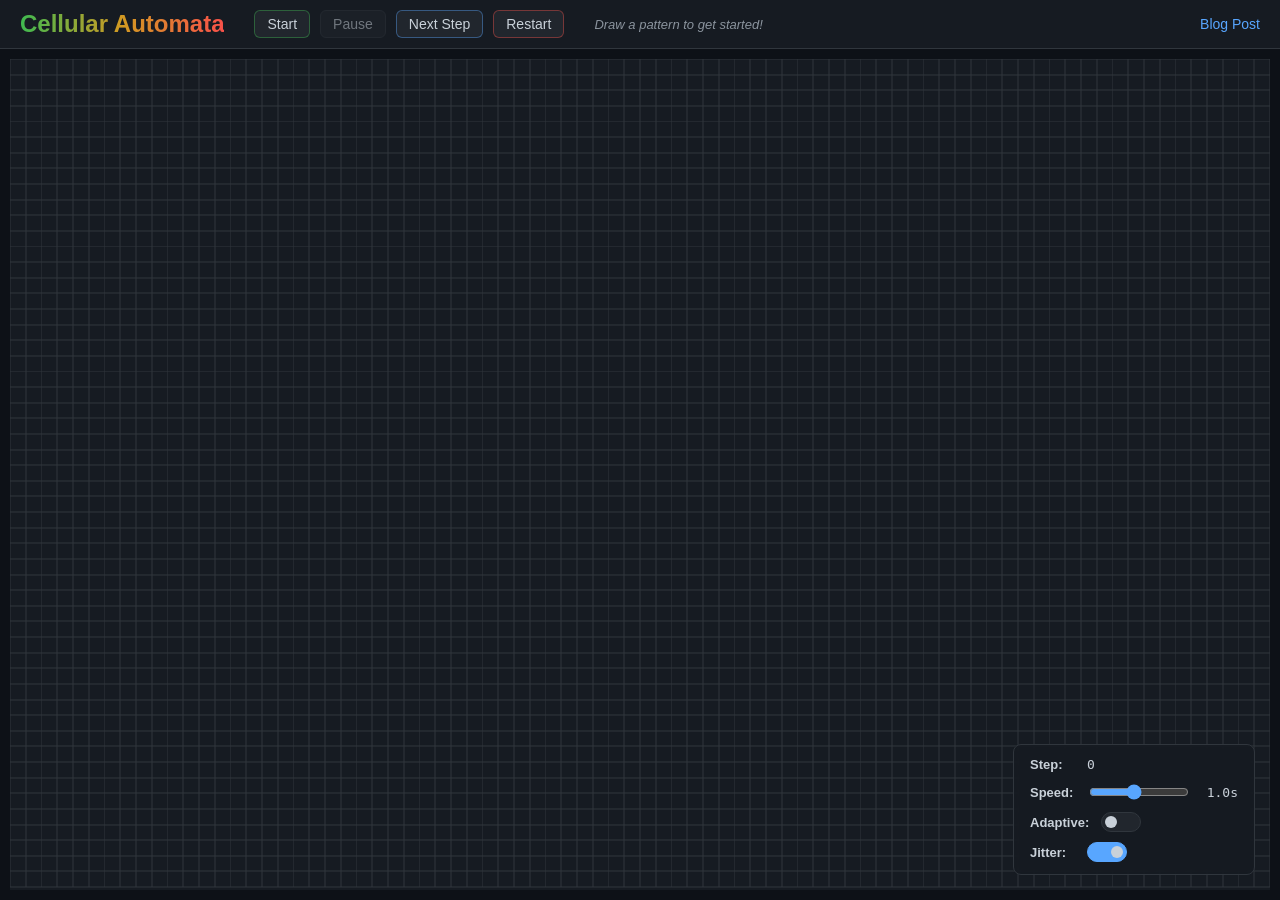
<file: index.html>
<!DOCTYPE html>
<html lang="en">
<head>
    <meta charset="UTF-8">
    <meta name="viewport" content="width=device-width, initial-scale=1.0">
    <title>Cellular Automata Music</title>
    <link rel="stylesheet" href="main.css">
</head>
<body>
    <header>
        <div class="header-content">
            <div class="header-left">
                <h1>Cellular Automata</h1>
                <div class="controls">
                    <button id="start-btn">Start</button>
                    <button id="pause-btn" disabled>Pause</button>
                    <button id="next-btn">Next Step</button>
                    <button id="restart-btn">Restart</button>
                </div>
                <span class="instruction">Draw a pattern to get started!</span>
            </div>
            <a href="post.html" class="blog-link">Blog Post</a>
        </div>
    </header>

    <main>
        <canvas id="grid-canvas"></canvas>
        <div class="settings-overlay">
            <div class="setting-item">
                <span class="label">Step:</span>
                <span id="step-count">0</span>
            </div>
            <div class="setting-item">
                <span class="label">Speed:</span>
                <input type="range" id="speed-slider" min="200" max="2000" step="100" value="1000">
                <span id="speed-val">1.0s</span>
            </div>
            <div class="setting-item">
                <span class="label">Adaptive:</span>
                <label class="switch">
                    <input type="checkbox" id="adaptive-toggle">
                    <span class="slider round"></span>
                </label>
            </div>
            <div class="setting-item">
                <span class="label">Jitter:</span>
                <label class="switch">
                    <input type="checkbox" id="jitter-toggle" checked>
                    <span class="slider round"></span>
                </label>
            </div>
            </div>
    </main>

    <script src="main.js"></script>
</body>
</html>
</file>
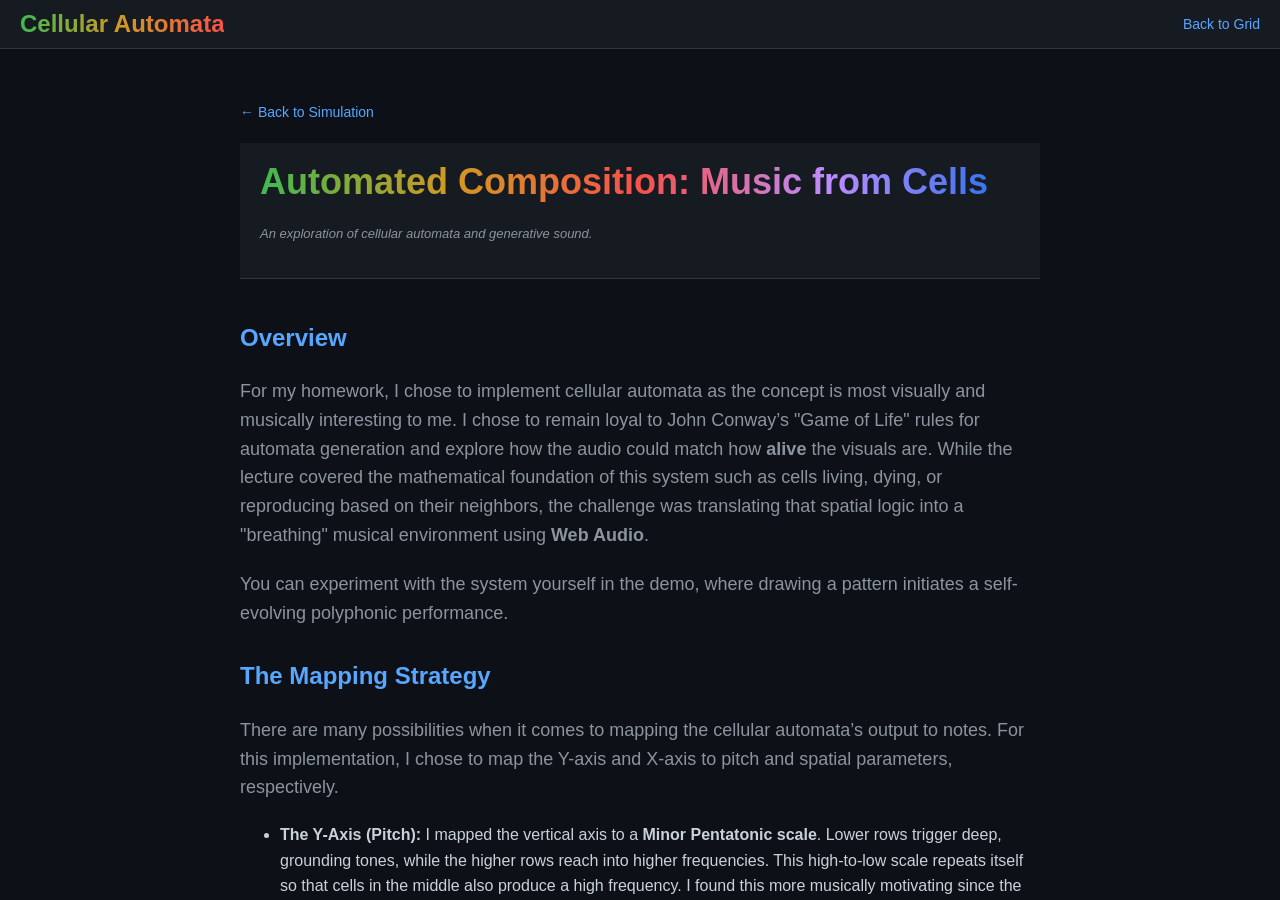
<file: post.html>
<!DOCTYPE html>
<html lang="en">
<head>
    <meta charset="UTF-8">
    <meta name="viewport" content="width=device-width, initial-scale=1.0">
    <title>How it Works | Cellular Automata Music</title>
    <link rel="stylesheet" href="main.css">
    <style>
        .blog-container {
            max-width: 800px;
            margin: 40px auto;
            padding: 0 20px;
            line-height: 1.6;
            overflow-y: auto;
            height: calc(100vh - 100px);
        }

        .blog-header {
            margin-bottom: 40px;
            border-bottom: 1px solid var(--cell-border);
            padding-bottom: 20px;
        }

        .blog-header h1 {
            font-size: 36px;
            margin-bottom: 10px;
            background: linear-gradient(90deg, #3fb950, #d29922, #f85149, #bc8cff, #1f6feb);
            -webkit-background-clip: text;
            background-clip: text;
            color: transparent;
        }

        .blog-content h2 {
            color: var(--link-color);
            margin-top: 30px;
            font-size: 24px;
        }

        .blog-content p {
            margin-bottom: 20px;
            font-size: 18px;
            color: #8b949e;
        }

        .blog-content code {
            background-color: #161b22;
            padding: 2px 6px;
            border-radius: 4px;
            font-family: monospace;
            color: var(--cell-alive-2);
        }

        .back-link {
            display: inline-block;
            margin-bottom: 20px;
            color: var(--link-color);
            text-decoration: none;
            font-size: 14px;
        }

        .back-link:hover {
            text-decoration: underline;
        }

        /* Customize scrollbar for reading */
        .blog-container::-webkit-scrollbar {
            width: 8px;
        }
        .blog-container::-webkit-scrollbar-track {
            background: var(--bg-color);
        }
        .blog-container::-webkit-scrollbar-thumb {
            background: var(--cell-border);
            border-radius: 4px;
        }
    </style>
</head>
<body>
    <header>
        <div class="header-content">
            <div class="header-left">
                <h1>Cellular Automata</h1>
            </div>
            <a href="index.html" class="blog-link">Back to Grid</a>
        </div>
    </header>

    <main style="display: block;">
        <div class="blog-container">
            <a href="index.html" class="back-link">← Back to Simulation</a>
            
            <header class="blog-header">
                <h1>Automated Composition: Music from Cells</h1>
                <p class="instruction">An exploration of cellular automata and generative sound.</p>
            </header>

            <article class="blog-content">
                <h2>Overview</h2>
                <p>For my homework, I chose to implement cellular automata as the concept is most visually
                    and musically interesting to me. I chose to remain loyal to John Conway’s "Game of Life"
                    rules for automata generation and explore how the audio could match how
                    <strong>alive</strong> the visuals are. While the lecture covered the mathematical
                    foundation of this system such as cells living, dying, or reproducing based on their
                    neighbors,  the challenge was translating that spatial logic into a "breathing"
                    musical environment using <strong>Web Audio</strong>.</p>

                <p>You can experiment with the system yourself in the demo, where drawing a pattern initiates
                    a self-evolving polyphonic performance.</p>

                <h2>The Mapping Strategy</h2>
                <p>
                    There are many possibilities when it comes to mapping the cellular automata’s output to notes. For this implementation, I chose to map the Y-axis and X-axis to pitch and spatial parameters, respectively.
                </p>

                <ul>
                    <li><strong>The Y-Axis (Pitch):</strong> I mapped the vertical axis to a <strong>Minor Pentatonic scale</strong>. Lower rows trigger deep, grounding tones, while the higher rows reach into higher frequencies. This high-to-low scale repeats itself so that cells in the middle also produce a high frequency. I found this more musically motivating since the high notes are what really stick out when so many notes are playing at once, and I found myself anticipating when a glider would hit a high frequency after trudging through low frequencies.</li>
                    <li><strong>The X-Axis (Spatialization):</strong> To make the patterns feel like they were moving through a physical space, I implemented <strong>Stereo Panning</strong> via the <code>StereoPannerNode</code>. As cells migrate across the grid, the sound travels between the left and right channels, reinforcing the visual movement musically.</li>
                </ul>


                <h2>Bringing the Audio to Life + Insights</h2>
                <p>While I enjoyed watching my gliders move across the grid and hearing that movement as well, the audio still had too much of a “sterile” sound. My primary goal then became to move away from the "robotic" feel to a sound that reflected the life of the cells.</p>
                <h3>1. Overcoming Robotic Audio with a Jitter</h3>
                <p>I realized that the digital oscillators can often sound sterile and "perfect." To give the system an organic, acoustic-like quality, I added a <strong>&plusmn;0.5% frequency jitter</strong> to every note. This subtle detuning prevents the frequencies from being perfectly aligned, creating more of a chorus effect that feels more like a breathing organism than a computer program. I added a "jitter" toggle so you can hear the difference.</p>

                <h3>2. Adaptive Tempo: Time is Not Constant</h3>
                <p>One of my key insights was that the "tempo" of a living system shouldn't be static. I implemented an <strong>Adaptive Speed mode</strong> where the speed of the simulation is mapped directly to cell density. When the population is sparse, the system "breathes" slowly and calmly. As the population rises, the tempo accelerates, mirroring the chaos of the cell growth.</p>
                <h3>3. Solving the Clipping Problem</h3> <p>In cellular automation like the Game of Life, you can easily end up with hundreds of cells "alive" at once. In my early versions, this caused massive audio clipping. To solve this, I implemented a <code>DynamicsCompressorNode</code> and <strong>Voice Limit</strong>. At first I was hesitant to cap voices, but realized that the human ear wouldn't be able to single out so many frequencies playing at once anyways.</p>

                <h2>Conclusion</h2>
                <p>In the end, I was able to create a soundscape where the audio feels less “robotic” and instead reflects the state of the cells during the "Game of Life."  The user plants the seeds and watches (and listens!) as their cells come alive. Try it for yourself!</p>


            </article>
        </div>
    </main>
</body>
</html>
</file>
<file: main.css>
:root {
    --bg-color: #0d1117;
    --header-bg: #161b22;
    --text-color: #c9d1d9;
    --link-color: #58a6ff;
    --cell-border: #30363d;
    --cell-bg: #161b22;
    --cell-alive-1: #3fb950; /* Green */
    --cell-alive-2: #d29922; /* Gold */
    --cell-alive-3: #f85149; /* Red */
    --cell-alive-4: #bc8cff; /* Purple */
    --cell-alive-5: #1f6feb; /* Blue */
}

body {
    background-color: var(--bg-color);
    color: var(--text-color);
    margin: 0;
    padding: 0;
    font-family: -apple-system, BlinkMacSystemFont, "Segoe UI", Helvetica, Arial, sans-serif;
    display: flex;
    flex-direction: column;
    height: 100vh;
    overflow: hidden;
}

header {
    background-color: var(--header-bg);
    padding: 10px 20px;
    border-bottom: 1px solid var(--cell-border);
    flex-shrink: 0;
}

.header-content {
    display: flex;
    justify-content: space-between;
    align-items: center;
}

.header-left {
    display: flex;
    align-items: center;
    gap: 30px;
}

.controls {
    display: flex;
    gap: 10px;
}

button {
    background-color: #21262d;
    color: var(--text-color);
    border: 1px solid var(--cell-border);
    border-radius: 6px;
    padding: 5px 12px;
    font-size: 14px;
    font-weight: 500;
    cursor: pointer;
    transition: background-color 0.2s, border-color 0.2s;
}

button:hover:not(:disabled) {
    background-color: #30363d;
    border-color: #8b949e;
}

button:active:not(:disabled) {
    background-color: #282e33;
}

button:disabled {
    opacity: 0.5;
    cursor: not-allowed;
}

#start-btn {
    border-color: rgba(63, 185, 80, 0.4);
}

#start-btn:hover:not(:disabled) {
    border-color: var(--cell-alive-1);
}

#next-btn {
    border-color: rgba(88, 166, 255, 0.4);
}

#next-btn:hover:not(:disabled) {
    border-color: var(--link-color);
}

#restart-btn {
    border-color: rgba(248, 81, 73, 0.4);
}

#restart-btn:hover:not(:disabled) {
    border-color: var(--cell-alive-3);
}

.instruction {
    font-size: 13px;
    color: #8b949e;
    font-style: italic;
    white-space: nowrap;
}

h1 {
    font-size: 24px;
    margin: 0;
    white-space: nowrap;
    background: linear-gradient(90deg, #3fb950, #d29922, #f85149, #bc8cff, #1f6feb);
    background-size: 200% 200%;
    -webkit-background-clip: text;
    background-clip: text;
    color: transparent;
    animation: rainbow-slide 8s linear infinite;
}

.blog-link {
    color: var(--link-color);
    text-decoration: none;
    font-size: 14px;
    transition: filter 0.2s;
    white-space: nowrap;
}

.blog-link:hover {
    filter: brightness(1.2);
    text-decoration: underline;
}

main {
    flex-grow: 1;
    display: flex;
    justify-content: center;
    align-items: center;
    padding: 10px;
    overflow: hidden;
    position: relative;
}

.settings-overlay {
    position: absolute;
    bottom: 25px;
    right: 25px;
    background-color: rgba(22, 27, 34, 0.85);
    backdrop-filter: blur(4px);
    border: 1px solid var(--cell-border);
    border-radius: 8px;
    padding: 12px 16px;
    display: flex;
    flex-direction: column;
    gap: 10px;
    pointer-events: auto;
    z-index: 100;
}

.setting-item {
    display: flex;
    align-items: center;
    gap: 12px;
    font-size: 13px;
    color: var(--text-color);
}

.setting-item .label {
    font-weight: 600;
    min-width: 45px;
}

input[type="range"] {
    accent-color: var(--link-color);
    cursor: pointer;
    width: 100px;
}

#speed-val {
    min-width: 35px;
    text-align: right;
    font-family: monospace;
}

#step-count {
    font-family: monospace;
}

/* The switch - the box around the slider */
.switch {
  position: relative;
  display: inline-block;
  width: 40px;
  height: 20px;
}

/* Hide default HTML checkbox */
.switch input {
  opacity: 0;
  width: 0;
  height: 0;
}

/* The slider */
.slider {
  position: absolute;
  cursor: pointer;
  top: 0;
  left: 0;
  right: 0;
  bottom: 0;
  background-color: #21262d;
  -webkit-transition: .4s;
  transition: .4s;
  border: 1px solid var(--cell-border);
}

.slider:before {
  position: absolute;
  content: "";
  height: 12px;
  width: 12px;
  left: 3px;
  bottom: 3px;
  background-color: var(--text-color);
  -webkit-transition: .4s;
  transition: .4s;
}

input:checked + .slider {
  background-color: var(--link-color);
  border-color: var(--link-color);
}

input:focus + .slider {
  box-shadow: 0 0 1px var(--link-color);
}

input:checked + .slider:before {
  -webkit-transform: translateX(20px);
  -ms-transform: translateX(20px);
  transform: translateX(20px);
}

/* Rounded sliders */
.slider.round {
  border-radius: 20px;
}

.slider.round:before {
  border-radius: 50%;
}

#grid-canvas {
    width: 100%;
    height: 100%;
    background-color: var(--cell-bg);
    cursor: crosshair;
    image-rendering: pixelated; /* Sharp edges */
}

@keyframes rainbow-slide {
    0% { background-position: 0% 50%; }
    100% { background-position: 200% 50%; }
}
</file>
